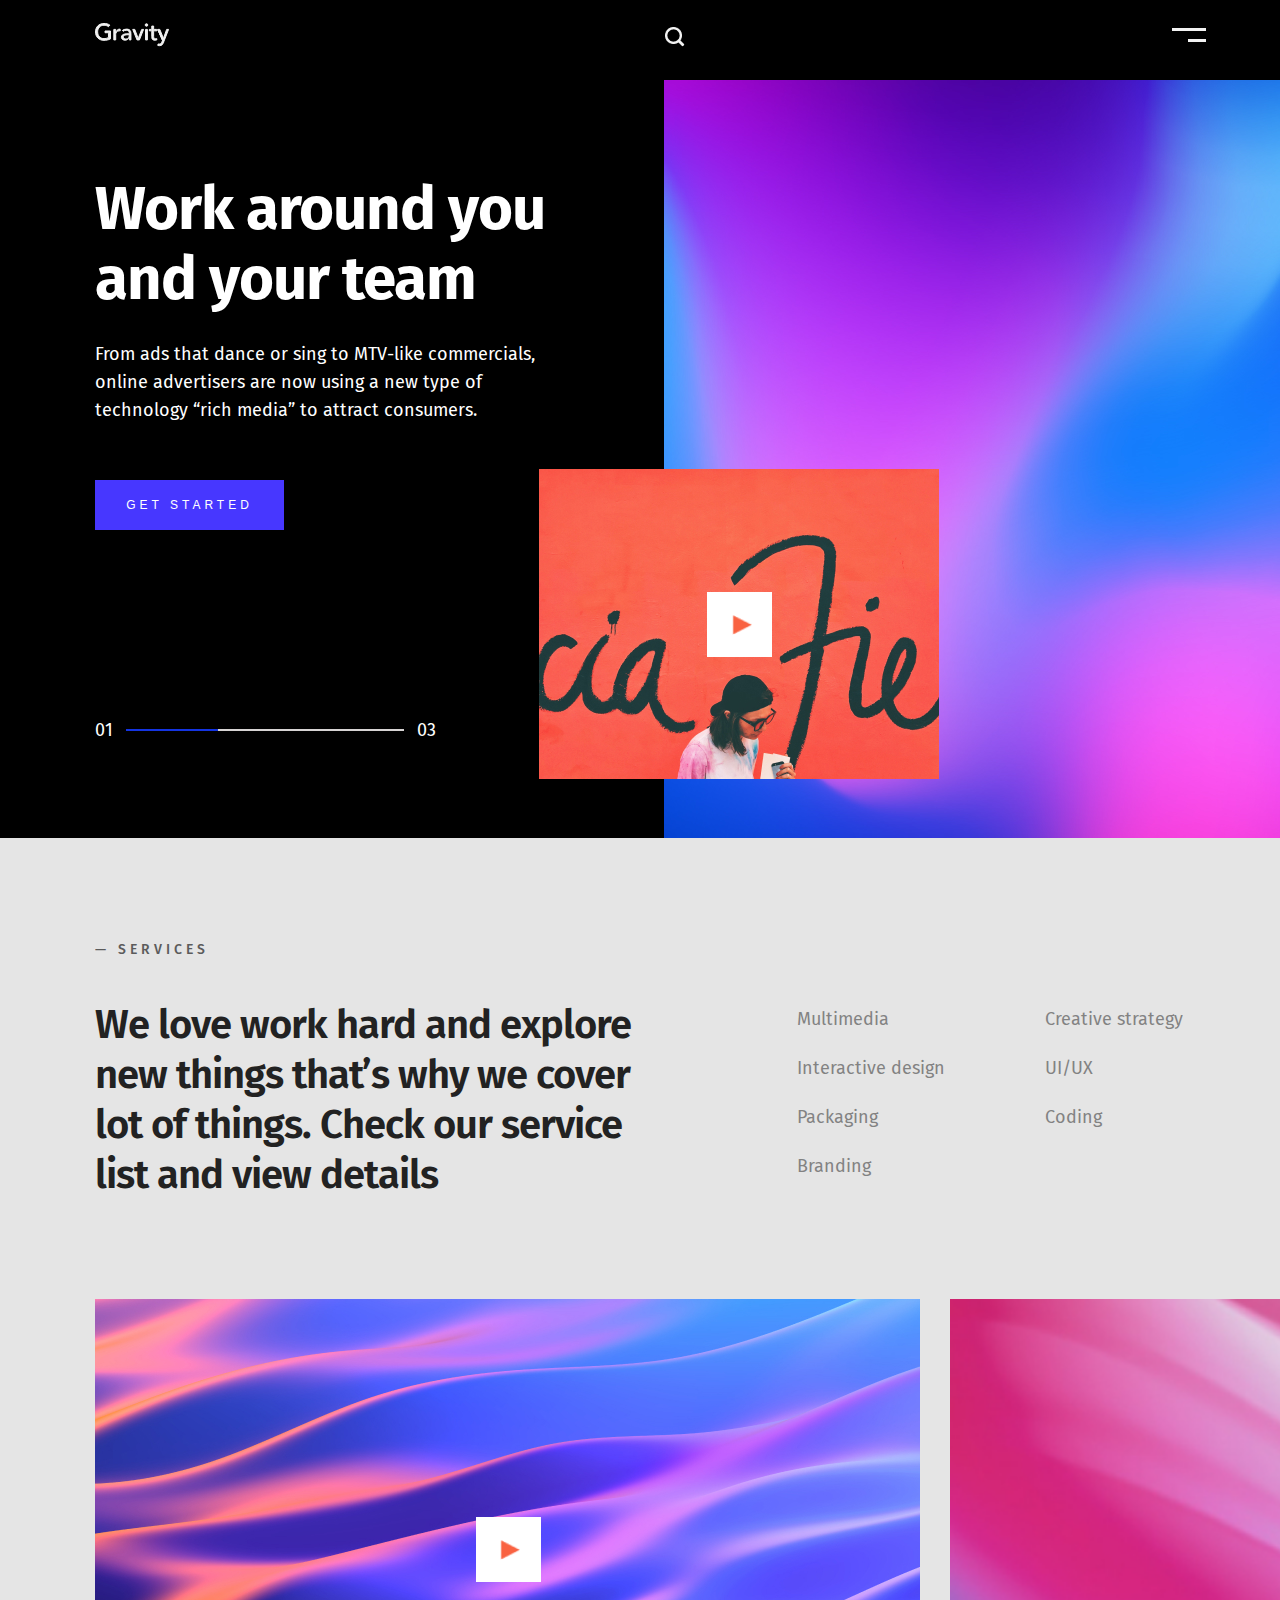
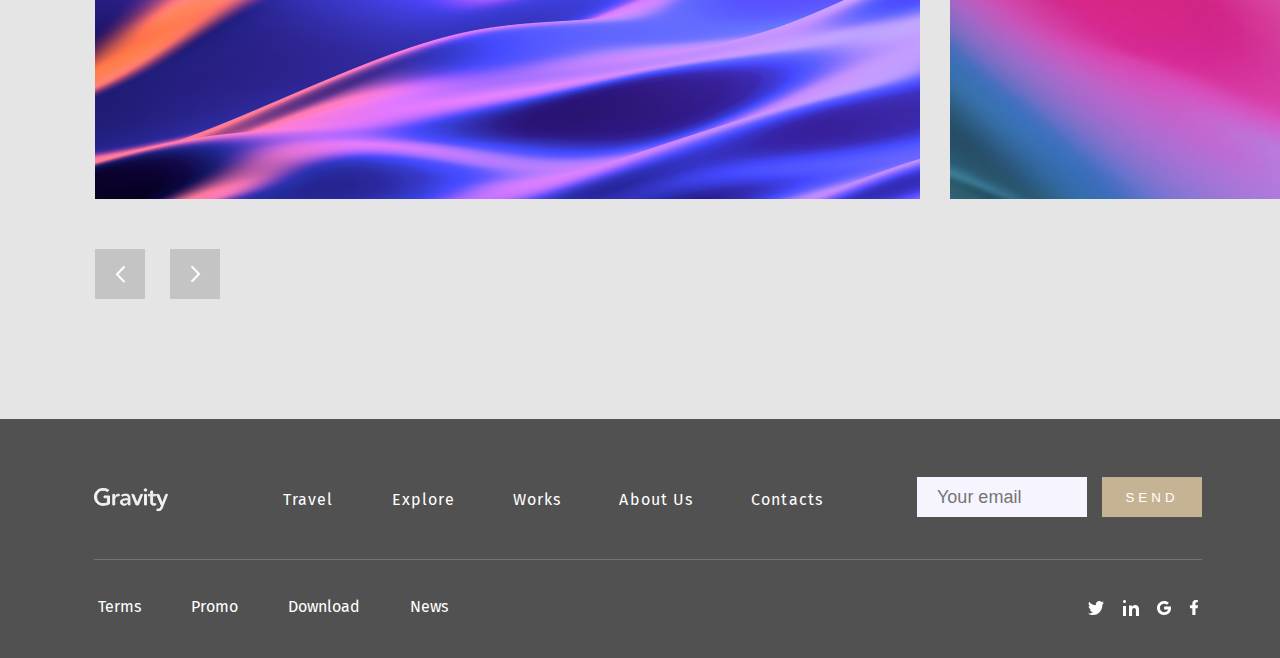
<file: index.html>
<!DOCTYPE html><html lang="en"><head><meta charset="UTF-8"><meta name="viewport" content="width=device-width, initial-scale=1.0"><title>Gravity</title><link href="https://fonts.googleapis.com/css2?family=Fira+Sans:wght@400;500;600;700&display=swap" rel="stylesheet"><link rel="stylesheet" href="main.fb24f314.css"></head><body> <header class="header"> <div class="header__top container"> <a href="#" class="header__logo-link"> <img src="logo.e191d765.svg" alt="Gravity logo" class="header__site-logo"> </a> <form class="header__form" action="#" method="GET"> <label for="search-bar" class="header__search-label"> <input type="text" id="search-bar" class="header__search-bar"> </label> </form> <div class="header__menu-button"> </div> </div> <div class="header__main"> <div class="header__main-wrapper container"> <div class="header__content-wrapper"> <div class="header__content"> <h1 class="header__title"> Work around you and your team </h1> <p class="header__description"> From ads that dance or sing to MTV-like commercials, online advertisers are now using a new type of technology “rich media” to attract consumers. </p> <button class="header__button"> Get started </button> </div> <div class="header__slider-controls"> <span class="header__card-number">01</span> <div class="header__slider-bar"> <div class="header__slider-mark"></div> </div> <span class="header__card-number">03</span> </div> </div> <div class="header__videoblock"> <video src="#" class="header__video" preload="metadata" poster="video-placeholder-header.249159a9.jpg"> </video> <div class="header__videoblock-button"> <img src="play-triangle.b9d646e5.png" alt="play button" class="header__play-triangle"> </div> </div> </div> <div class="header__bg-container"></div> </div> <nav class="header__main-menu"> <div class="header__menu-container"> <ul class="header__menu-list"> <li class="header__menu-item"> <a href="#about" class="header__menu-link">About</a> </li> <li class="header__menu-item"> <a href="#works" class="header__menu-link">Works</a> </li> <li class="header__menu-item"> <a href="#works" class="header__menu-link">Team</a> </li> <li class="header__menu-item"> <a href="#contact" class="header__menu-link">Contact Us</a> </li> </ul> <div class="header__close-button"></div> </div> </nav> </header> <main class="main-container"> <div id="about" class="main-container__top container"> <h3 class="main-container__title"> &mdash; Services </h3> <div class="main-container__content-container"> <p class="main-container__description"> We love work hard and explore new things that’s why we cover lot of things. Check our service list and view details </p> <div class="main-container__abilitys-list"> <span class="main-container__ability">Multimedia</span> <span class="main-container__ability">Creative strategy</span> <span class="main-container__ability">Interactive design</span> <span class="main-container__ability">UI/UX</span> <span class="main-container__ability">Packaging</span> <span class="main-container__ability">Coding</span> <span class="main-container__ability">Branding</span> </div> </div> </div> <div id="works" class="container"> <div class="main-container__gallery"> <div class="main-container__videoblock"> <video src="#" class="main-container__video" preload="metadata"> </video> <div class="main-container__curtain main-container__curtain--1"> <div class="main-container__videoblock-button"> <img src="play-triangle.b9d646e5.png" class="main-container__play-triangle" alt="play button"> </div> </div> </div> <div class="main-container__videoblock"> <video src="#" class="main-container__video" preload="metadata"> </video> <div class="main-container__curtain main-container__curtain--2"> <div class="main-container__videoblock-button"> <img src="play-triangle.b9d646e5.png" class="main-container__play-triangle" alt="play button"> </div> </div> </div> <div class="main-container__videoblock-controls"> <div class="main-container__button main-container__button--back"></div> <div class="main-container__button main-container__button--forward"></div> </div> </div> </div> </main> <footer class="footer"> <div class="footer__top-container"> <div id="contact" class="footer__top"> <a href="#" class="footer__logo-link"> <img src="logo.e191d765.svg" alt="Gravity logo" class="footer__site-logo"> </a> <nav class="footer__menu"> <ul class="footer__menu-list"> <li class="footer__menu-item"> <a href="#" class="footer__menu-link">Travel</a> </li> <li class="footer__menu-item"> <a href="#" class="footer__menu-link">Explore</a> </li> <li class="footer__menu-item"> <a href="#" class="footer__menu-link">Works</a> </li> <li class="footer__menu-item"> <a href="#" class="footer__menu-link">About Us</a> </li> <li class="footer__menu-item"> <a href="#" class="footer__menu-link">Contacts</a> </li> </ul> </nav> <form action="#" method="GET" class="footer__form"> <input type="email" class="footer__input" placeholder="Your email"> <button class="footer__submit">Send</button> </form> </div> <div class="footer__bottom"> <ul class="footer__submenu-list"> <li class="footer__submenu-item"> <a href="#" class="footer__submenu-link"> Terms </a> </li> <li class="footer__submenu-item"> <a href="#" class="footer__submenu-link"> Promo </a> </li> <li class="footer__submenu-item"> <a href="#" class="footer__submenu-link"> Download </a> </li> <li class="footer__submenu-item"> <a href="#" class="footer__submenu-link"> News </a> </li> </ul> <div class="footer__soc-container"> <a href="" class="footer__soc-link"> <img src="twitter.4f2cd976.svg" alt="twitter icon" class="footer__soc-icon"> </a> <a href="" class="footer__soc-link"> <img src="linkedin.4d5ee83e.svg" alt="linkedin icon" class="footer__soc-icon"> </a> <a href="" class="footer__soc-link"> <img src="google.af819ad0.svg" alt="google icon" class="footer__soc-icon"> </a> <a href="" class="footer__soc-link"> <img src="facebook.aed302fe.svg" alt="facebook icon" class="footer__soc-icon"> </a> </div> </div> </div> </footer> <script src="main.6e7f351a.js"></script> </body></html>
</file>
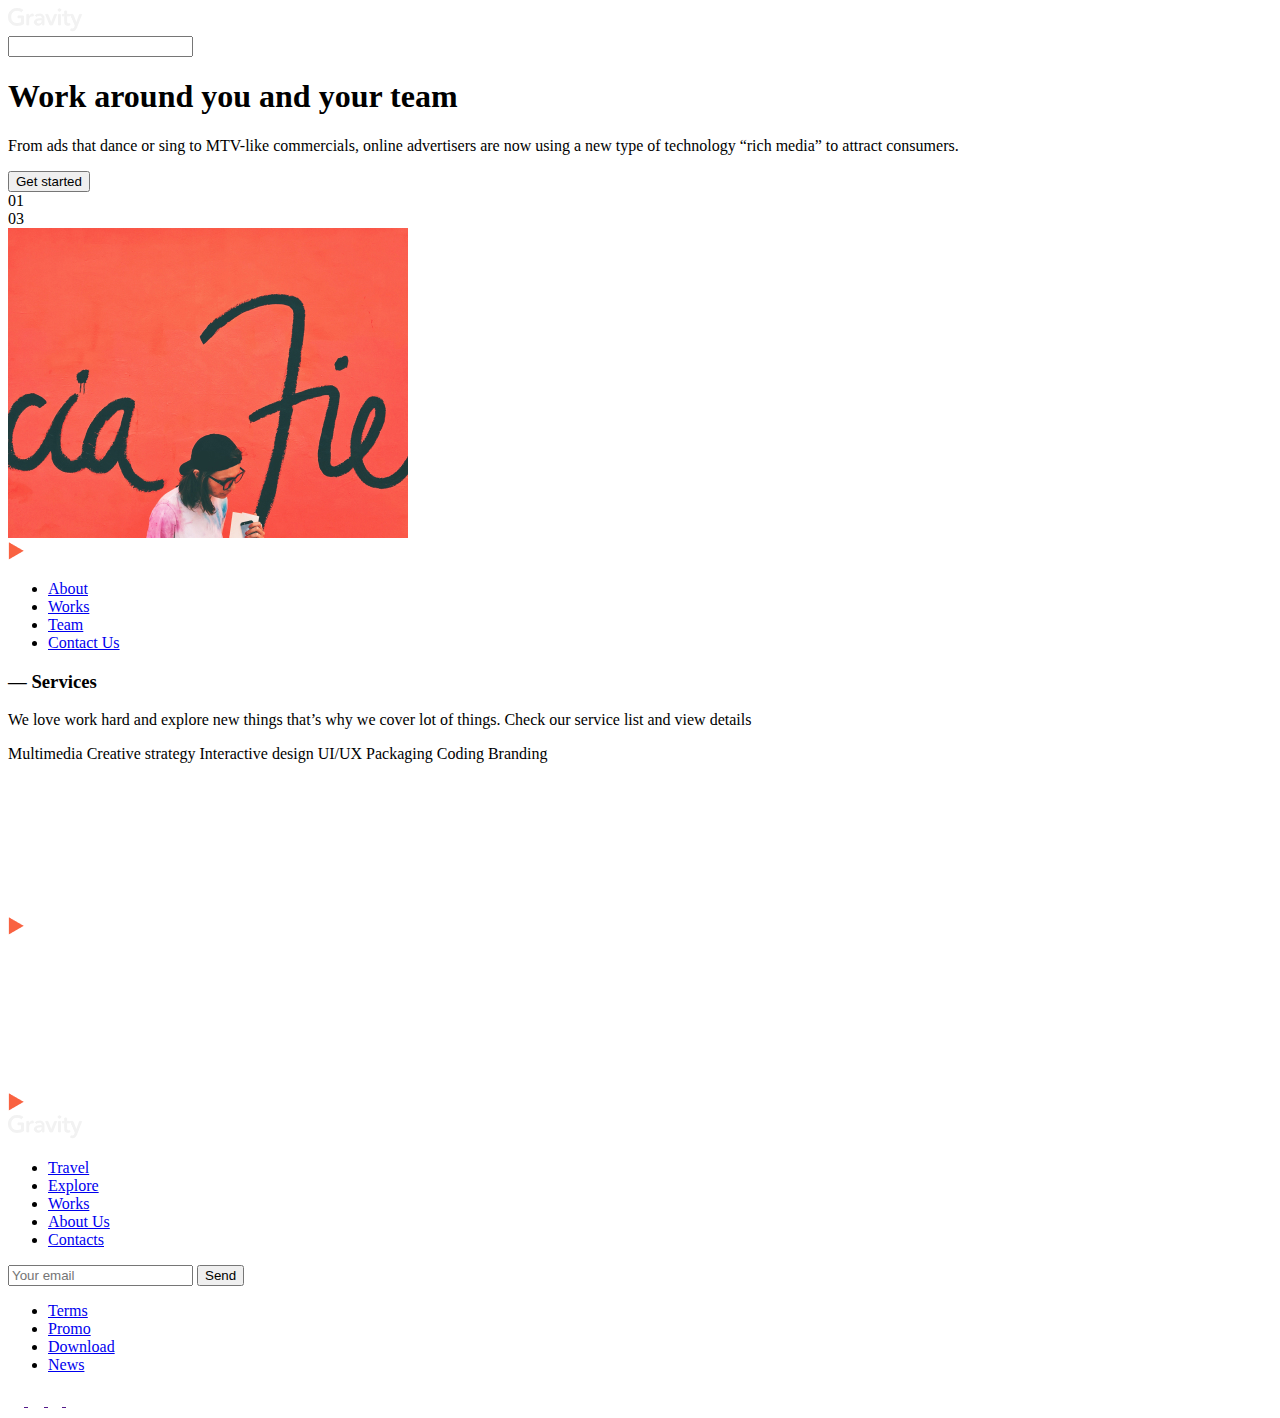
<file: src/index.html>
<!DOCTYPE html>
<html lang="en">
  <head>
    <meta charset="UTF-8">
    <meta name="viewport" content="width=device-width, initial-scale=1.0">
    <title>Gravity</title>
    <link href="https://fonts.googleapis.com/css2?family=Fira+Sans:wght@400;500;600;700&display=swap" rel="stylesheet">
    <link rel="stylesheet" href="./styles/main.scss">
  </head>
  <body>
    <header class="header">
      <div class="header__top container">
        <a href="#" class="header__logo-link">
          <img
            src="./images/logo.svg"
            alt="Gravity logo"
            class="header__site-logo"
          >
        </a>
        <form
          class="header__form"
          action="#"
          method="GET"
        >
          <label
            for="search-bar"
            class="header__search-label"
          >
            <input
              type="text"
              id="search-bar"
              class="header__search-bar">
          </label>
        </form>
        <div
          class="header__menu-button"

        >
        </div>
      </div>

      <div class="header__main">
        <div class="header__main-wrapper container">
          <div class="header__content-wrapper ">
            <div class="header__content">
              <h1 class="header__title">
                Work around you and your team
              </h1>

              <p class="header__description">
                From ads that dance or sing to MTV-like commercials, online advertisers are now using a new type of technology “rich media” to attract consumers.
              </p>

              <button class="header__button">
                Get started
              </button>
            </div>

            <div class="header__slider-controls">
              <span class="header__card-number">01</span>

              <div class="header__slider-bar">
                <div class="header__slider-mark"></div>
              </div>

              <span class="header__card-number">03</span>
            </div>

          </div>

          <div class="header__videoblock">
            <video
              src="#"
              class="header__video"
              preload="metadata"
              poster="./images/video-placeholder-header.jpg"
            >
            </video>

            <div class="header__videoblock-button">
              <img
                src="./images/play-triangle.png"
                alt="play button"
                class="header__play-triangle"
              >
            </div>
          </div>
        </div>
        <div class="header__bg-container"></div>
      </div>

      <nav class="header__main-menu">
        <div class="header__menu-container">
          <ul class="header__menu-list">
            <li class="header__menu-item">
              <a href="#about" class="header__menu-link">About</a>
            </li>
            <li class="header__menu-item">
              <a href="#works" class="header__menu-link">Works</a>
            </li>
            <li class="header__menu-item">
              <a href="#works" class="header__menu-link">Team</a>
            </li>
            <li class="header__menu-item">
              <a href="#contact" class="header__menu-link">Contact Us</a>
            </li>
          </ul>
          <div class="header__close-button"></div>
        </div>
      </nav>
    </header>

    <main class="main-container">
      <div id="about" class="main-container__top container">
        <h3 class="main-container__title">
          &mdash; Services
        </h3>

        <div class="main-container__content-container">
          <p class="main-container__description">
            We love work hard and explore new things that’s why we cover lot of things. Check our service list and view
            details
          </p>

          <div class="main-container__abilitys-list">
            <span class="main-container__ability">Multimedia</span>
            <span class="main-container__ability">Creative strategy</span>
            <span class="main-container__ability">Interactive design</span>
            <span class="main-container__ability">UI/UX</span>
            <span class="main-container__ability">Packaging</span>
            <span class="main-container__ability">Coding</span>
            <span class="main-container__ability">Branding</span>
          </div>
        </div>
      </div>

      <div id="works" class="container">
        <div class="main-container__gallery">
          <div class="main-container__videoblock">
            <video
              src="#"
              class="main-container__video"
              preload="metadata"
            >
            </video>

            <div class="main-container__curtain main-container__curtain--1">
              <div class="main-container__videoblock-button">
                <img
                  src="./images/play-triangle.png"
                  class="main-container__play-triangle"
                  alt="play button"
                >
              </div>
            </div>
          </div>

          <div class="main-container__videoblock">
            <video
              src="#"
              class="main-container__video"
              preload="metadata"
            >
            </video>

            <div class="main-container__curtain main-container__curtain--2">
              <div class="main-container__videoblock-button">
                <img
                  src="./images/play-triangle.png"
                  class="main-container__play-triangle"
                  alt="play button"
                >
              </div>
            </div>
          </div>

          <div class="main-container__videoblock-controls">
            <div class="main-container__button main-container__button--back"></div>
            <div class="main-container__button main-container__button--forward"></div>
          </div>
        </div>
      </div>
    </main>

    <footer class="footer">
      <div class="footer__top-container">
        <div id="contact" class="footer__top">
          <a href="#" class="footer__logo-link">
            <img
              src="./images/logo.svg"
              alt="Gravity logo"
              class="footer__site-logo"
            >
          </a>

          <nav class="footer__menu">
            <ul class="footer__menu-list">
              <li class="footer__menu-item">
                <a href="#" class="footer__menu-link">Travel</a>
              </li>

              <li class="footer__menu-item">
                <a href="#" class="footer__menu-link">Explore</a>
              </li>

              <li class="footer__menu-item">
                <a href="#" class="footer__menu-link">Works</a>
              </li>

              <li class="footer__menu-item">
                <a href="#" class="footer__menu-link">About Us</a>
              </li>

              <li class="footer__menu-item">
                <a href="#" class="footer__menu-link">Contacts</a>
              </li>
            </ul>
          </nav>

          <form
            action="#"
            method="GET"
            class="footer__form"
          >
            <input
              type="email"
              class="footer__input"
              placeholder="Your email"
            >
            <button class="footer__submit">Send</button>
          </form>
        </div>

        <div class="footer__bottom">
          <ul class="footer__submenu-list">
            <li class="footer__submenu-item">
              <a href="#" class="footer__submenu-link">
                Terms
              </a>
            </li>

            <li class="footer__submenu-item">
              <a href="#" class="footer__submenu-link">
                Promo
              </a>
            </li>

            <li class="footer__submenu-item">
              <a href="#" class="footer__submenu-link">
                Download
              </a>
            </li>

            <li class="footer__submenu-item">
              <a href="#" class="footer__submenu-link">
                News
              </a>
            </li>
          </ul>

          <div class="footer__soc-container">
            <a href="" class="footer__soc-link">
              <img
                src="./images/twitter.svg"
                alt="twitter icon"
                class="footer__soc-icon"
              >
            </a>

            <a href="" class="footer__soc-link">
              <img
                src="./images/linkedin.svg"
                alt="linkedin icon"
                class="footer__soc-icon"
              >
            </a>

            <a href="" class="footer__soc-link">
              <img
                src="./images/google.svg"
                alt="google icon"
                class="footer__soc-icon"
              >
            </a>

            <a href="" class="footer__soc-link">
              <img
                src="./images/facebook.svg"
                alt="facebook icon"
                class="footer__soc-icon"
              >
            </a>
          </div>
        </div>
      </div>
    </footer>
    <script src="scripts/main.js"></script>
  </body>
</html>
</file>
<file: main.fb24f314.css>
.header__menu-button:after,.header__menu-button:before{content:"";position:absolute;right:0;background-color:#f2f2f2}.header__videoblock-button,.main-container__videoblock-button{position:absolute;top:50%;left:50%;width:65px;height:65px;margin-top:-32px;margin-left:-32px;background-color:#fff;cursor:pointer;transition:transform .5s}.header__videoblock-button:hover,.main-container__videoblock-button:hover{transform:scale(1.2)}.header__play-triangle,.main-container__play-triangle{position:absolute;width:20px;height:20px;top:50%;left:50%;transform:translate(-40%,-50%)}html{scroll-behavior:smooth}body{margin:0;font-family:Fira Sans,sans-serif;font-weight:400}div{box-sizing:border-box}h1,h3{margin:0}p,ul{margin:0;padding:0}ul{list-style:none}a{text-decoration:none;color:#fff}@media (min-width:932px){.container{max-width:1110px;margin:0 auto;overflow:visible}}.header{background-color:#000;color:#fff;overflow:hidden;position:relative}@media (min-width:932px){.header{padding-left:20px;margin:0 auto}}.header__top{position:relative;display:flex;justify-content:space-between;padding:23px 20px 29px}@media (min-width:932px){.header__top{max-width:1151px}}.header__site-logo{width:100px}@media (min-width:932px){.header__site-logo{width:75px}}.header__form{display:none;padding-top:2px;padding-left:30px}@media (min-width:768px){.header__form{display:block}}.header__search-label{position:relative;padding-left:25px;cursor:pointer}.header__search-label:before{content:"";position:absolute;top:0;left:0;width:20px;height:20px;background-image:url(search.07f859c0.png)}.header__search-bar{width:0;height:25px;padding:0;border:none;transition:width .5s}.header__search-bar:focus{width:200px;outline:none}.header__menu-button{position:relative;top:5px;width:50px;height:14px;cursor:pointer}.header__menu-button:before{top:0;width:34px;height:3px}.header__menu-button:after{bottom:0;width:18px;height:3px}.header__menu-container{position:relative;max-width:1184px;margin:0 auto}.header__main-menu{position:absolute;top:0;bottom:0;left:0;width:100vw;background-color:rgba(20,52,225,.9);font-size:40px;font-weight:700;letter-spacing:-1px;z-index:3;transform:translateY(-100%);transition:transform 1s}@media (min-width:768px){.header__main-menu{font-size:60px}}.header__main-menu--opened{transform:translate(0)}.header__menu-list{padding:100px 0 0 48px}@media (min-width:768px){.header__menu-list{padding-top:192px}}.header__menu-item{width:318px;border-bottom:1px solid hsla(0,0%,100%,0);padding-top:33px}.header__menu-item:hover{border-bottom-color:#fff}.header__close-button{position:absolute;top:15px;right:15px;width:48px;height:48px;background-image:url(cross-icon.1bb65180.png);cursor:pointer}.header__main,.header__main-wrapper{position:relative}@media (min-width:932px){.header__main-wrapper{height:758px}}.header__content,.header__content-wrapper{display:flex;flex-direction:column;align-items:center}.header__content,.header__title{position:relative;text-align:center}.header__title{z-index:2;padding:30px 0 20px;font-weight:700;letter-spacing:-1px}@media (min-width:768px){.header__title{font-size:60px}}@media (min-width:932px){.header__title{width:50%;padding-top:94px;align-self:flex-start;text-align:left;line-height:70px}}.header__description{position:relative;z-index:2;padding:80px 50px;text-align:center;font-size:14px}@media (min-width:768px){.header__description{font-size:18px}}@media (min-width:932px){.header__description{box-sizing:border-box;padding:6px 80px 56px 0;width:50%;align-self:flex-start;text-align:left;line-height:28px}}.header__button{position:relative;z-index:2;width:189px;height:50px;background-color:#4737ff;border:none;font-size:12px;font-weight:500;letter-spacing:4px;color:#fff;text-transform:uppercase;cursor:pointer;transition:color .5s,background-color .5s}.header__button:hover{color:#4737ff;background-color:#fff}@media (min-width:932px){.header__button{align-self:flex-start}}.header__slider-controls{position:relative;z-index:2;width:240px;padding:30px;display:flex;justify-content:space-between;align-items:center}@media (min-width:932px){.header__slider-controls{position:absolute;bottom:97px;width:341px;align-self:start;padding:0}}.header__slider-bar{display:flex;justify-content:start;width:190px;height:2px;background-color:#d7d4d4}@media (min-width:932px){.header__slider-bar{width:278px}}.header__slider-mark{width:33%;background-color:#1434e1}.header__card-number{font-size:14px}@media (min-width:932px){.header__card-number{font-size:18px}}.header__bg-container{position:absolute;top:0;left:50%;right:0;background-image:url(header-bg.1c4d5a01.jpg);background-size:cover;z-index:0;height:90%}@media (min-width:932px){.header__bg-container{height:100%;margin-left:14px}}.header__videoblock{position:relative;z-index:1}@media (min-width:932px){.header__videoblock{margin:0 auto 0 444px;bottom:61px;width:400px;height:310px;z-index:2}}.header__video{width:100%}.main-container{padding:30px 0;background-color:#e5e5e5;overflow:hidden}@media (min-width:932px){.main-container{padding:103px 0 0 20px}}.main-container__top{color:#222;padding:0 10px 30px}@media (min-width:932px){.main-container__top{padding:0 20px 99px 0}}.main-container__title{font-weight:500;text-transform:uppercase;letter-spacing:4px;opacity:.7}@media (min-width:932px){.main-container__title{font-size:14px}}@media (min-width:932px){.main-container__content-container{display:flex;justify-content:space-between;padding-top:36px}}.main-container__description{padding:30px;text-align:center;font-weight:600;font-size:20px;letter-spacing:-1px}@media (min-width:932px){.main-container__description{padding:6px 0 0;width:50%;font-size:40px;line-height:50px;text-align:left}}.main-container__abilitys-list{display:flex;flex-direction:column;align-items:center}@media (min-width:932px){.main-container__abilitys-list{display:grid;justify-content:end;grid-template-columns:160px 140px;grid-template-rows:repeat(auto-fit,49px);column-gap:88px;width:50%}}.main-container__ability{padding:5px 0;opacity:.5;font-size:18px}@media (min-width:932px){.main-container__ability{padding:0;line-height:28px}}.main-container__gallery{position:relative;display:grid;grid-template-columns:repeat(2,80vw);padding-left:10px;justify-content:space-between;column-gap:20px;overflow:hidden}@media (min-width:932px){.main-container__gallery{width:1650px;padding-left:0;grid-template-columns:repeat(2,825px);column-gap:30px;padding-bottom:120px}}.main-container__videoblock{position:relative}@media (min-width:932px){.main-container__videoblock{height:500px}}.main-container__video{width:100%}.main-container__curtain{position:absolute;top:0;left:0;bottom:0;right:0;background-size:cover}.main-container__curtain--1{background-image:url(video-placeholder-main1.d1c8b33f.jpg)}.main-container__curtain--2{background-image:url(video-placeholder-main2.7885c263.jpg)}.main-container__videoblock-controls{display:flex;justify-content:flex-start;padding-top:10px}@media (min-width:932px){.main-container__videoblock-controls{padding-top:50px}}.main-container__button{width:10vw;height:10vw;max-width:50px;max-height:50px;background-color:#c4c4c4;background-repeat:no-repeat;background-position:50%;transition:background-color .5s}.main-container__button:hover{background-color:#6b6b6b}.main-container__button--back{margin-right:25px;background-image:url(arrow-left.27d782ed.svg)}.main-container__button--forward{background-image:url(arrow-right.4905854e.svg)}.footer{display:flex;flex-direction:column;padding:20px 10px;background-color:#515151}@media (min-width:932px){.footer{padding-top:58px;padding-bottom:38px}}@media (min-width:932px){.footer__top-container{padding-left:16px}}.footer__top{display:flex;flex-direction:column;align-items:center}@media (min-width:932px){.footer__top{max-width:1108px;margin:0 auto;padding-bottom:32px;flex-direction:row;justify-content:space-between;border-bottom:1px solid hsla(0,0%,100%,.2)}}.footer__menu{padding:10px 0}@media (min-width:932px){.footer__menu{max-width:564px;flex-grow:1;padding-left:20px;padding-top:4px}}@media (min-width:600px){.footer__menu-list{display:flex;max-width:470px;justify-content:space-between;padding:20px 0}}@media (min-width:932px){.footer__menu-list{padding:0 12px;max-width:570px}}.footer__menu-item{text-align:center;padding:5px}@media (min-width:932px){.footer__menu-item{padding:0}}.footer__menu-link{letter-spacing:1.1px}.footer__form{display:flex;flex-wrap:wrap;width:285px;justify-content:space-between}.footer__input{box-sizing:border-box;margin-bottom:10px;width:170px;height:40px;padding:9px 20px 8px;background:#f5f4ff;border:none;font-size:18px;color:#222}.footer__input:focus{outline:none}.footer__submit{width:100px;height:40px;background-color:#c6b393;color:#fff;border:none;text-transform:uppercase;letter-spacing:4px;transition:color .5s,background-color .5s}.footer__submit:hover{color:#c6b393;background-color:#fff}.footer__bottom{display:flex;flex-direction:column;align-items:center}@media (min-width:932px){.footer__bottom{flex-direction:row;max-width:1100px;justify-content:space-between;margin:0 auto;padding-top:32px}}.footer__submenu-list{display:flex;justify-content:space-between;width:250px;padding:30px 0 10px}@media (min-width:932px){.footer__submenu-list{padding:0;max-width:350px;flex-grow:1}}.footer__soc-container{display:flex;justify-content:space-between;width:200px;padding:20px 0}@media (min-width:932px){.footer__soc-container{padding-top:8px;padding-bottom:0;max-width:110px}}
/*# sourceMappingURL=main.fb24f314.css.map */
</file>
